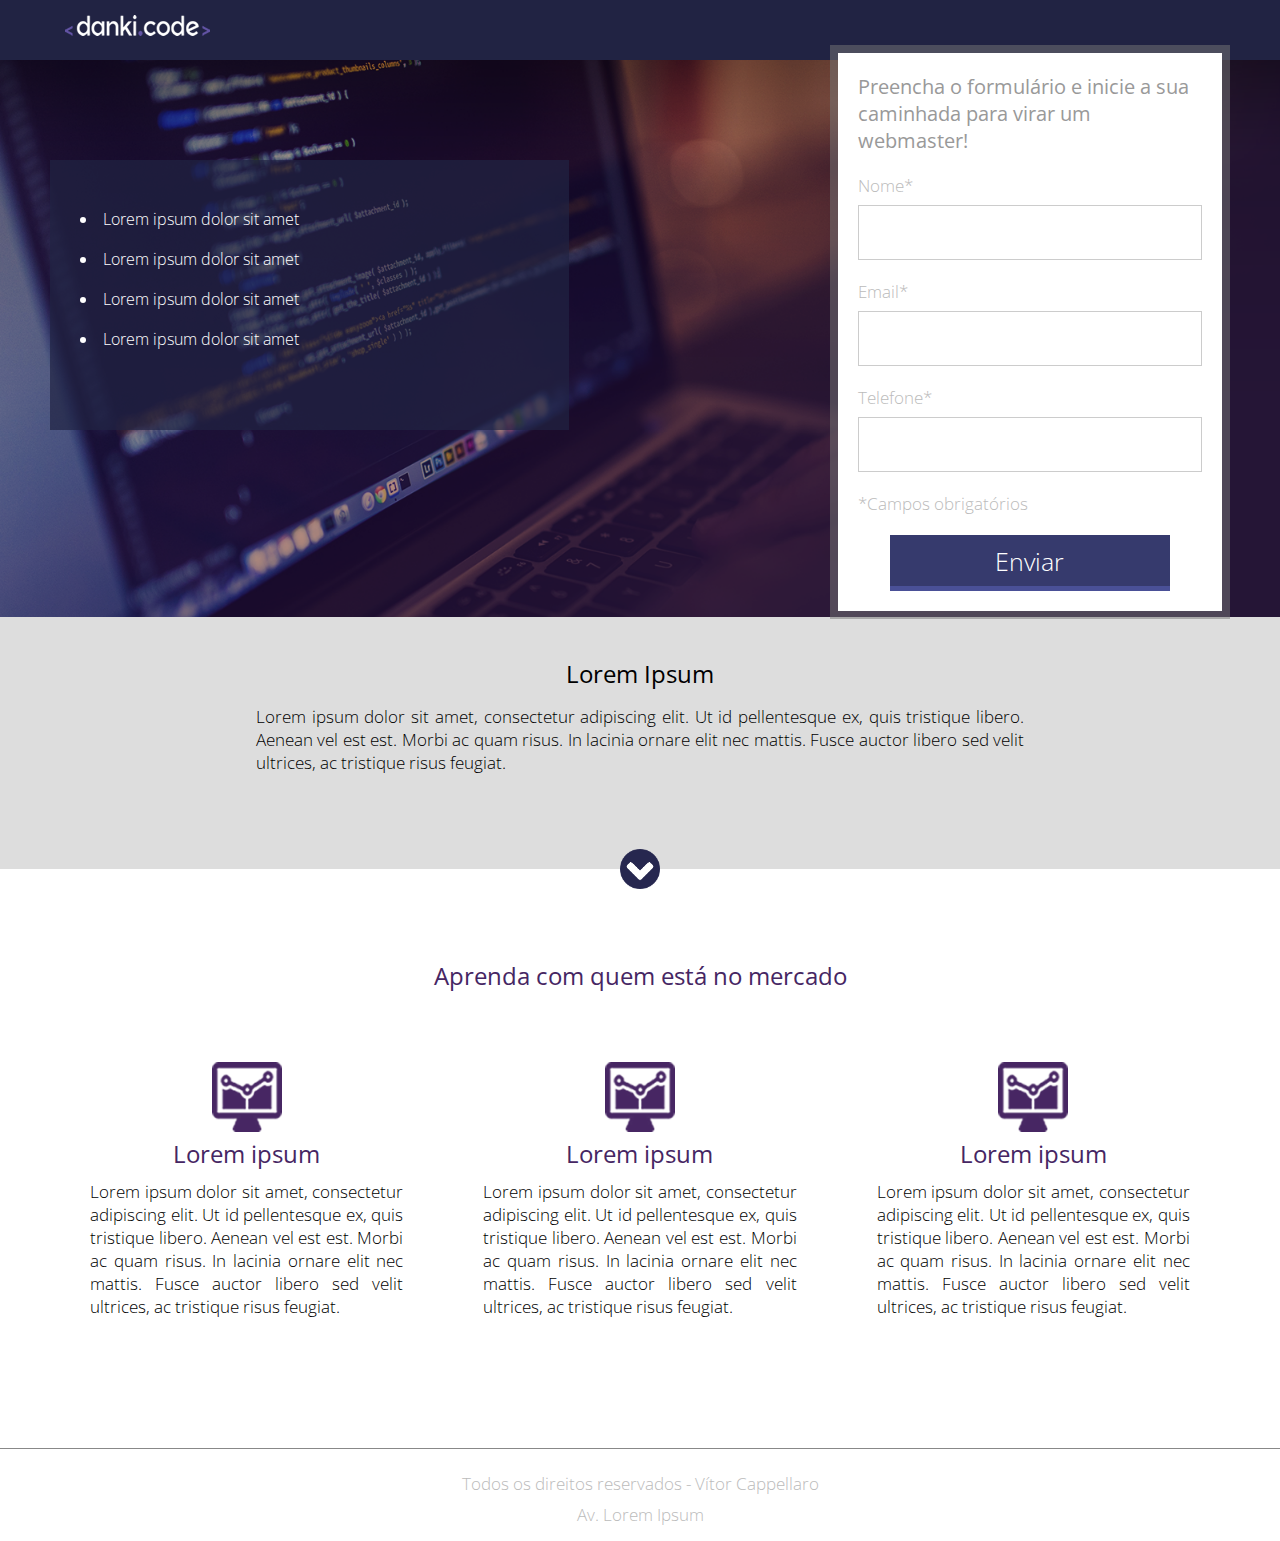
<file: Projeto_01/index.html>
<!DOCTYPE html>
<html>

<head>
    <title>Projeto 01</title>
    <link rel="stylesheet" type="text/css" href="css/style.css">
    <link href="https://fonts.googleapis.com/css2?family=Open+Sans:wght@300;400;700&display=swap" rel="stylesheet">
    <meta name="description" content="Landing Page 01">
    <meta name="keywords" content="palavras,chaves">
    <meta name="author" content="Vítor">
    <meta name="viewport" content="width=device-width, intial-scale=1.0, maximum-scale=1.0">
    <meta charset="UTF-8">
</head>

<body>
    <div class="header">
        <div class="center">
            <img src="img/logo.png" alt="">
        </div><!-- center -->
    </div><!--header-->

    <div class="container-banner">
        <div class="center">
            <div>
                <div class="container-list">
                    <ul>
                        <li>Lorem ipsum dolor sit amet</li>
                        <li>Lorem ipsum dolor sit amet</li>
                        <li>Lorem ipsum dolor sit amet</li>
                        <li>Lorem ipsum dolor sit amet</li>
                    </ul>
                </div><!--container-list-->
            </div>

            <div>
                <div class="form">
                    <h2>Preencha o formulário e inicie a sua
                        caminhada para virar um webmaster!</h2>

                    <form>
                        <div class="input-container">
                            <span>Nome*</span>
                            <input type="text" name="nome" required>
                        </div><!--input-container-->

                        <div class="input-container">
                            <span>Email*</span>
                            <input type="text" name="nome" required>
                        </div><!--input-container-->

                        <div class="input-container">
                            <span>Telefone*</span>
                            <input type="text" name="nome" required>
                        </div><!--input-container-->

                        <p class="warning">*Campos obrigatórios</p>
                        <div class="input-submit-container">
                            <input type="submit" name="acao" value="Enviar">
                        </div><!--input-submit-container-->
                    </form>
                </div><!--form-->
            </div>
            <div class="clear"></div>
        </div><!--center-->
    </div><!--container-banner-->

    <div class="container-2">
        <div class="center">
            <h2>Lorem Ipsum</h2>
            <p>Lorem ipsum dolor sit amet, consectetur adipiscing elit. Ut id pellentesque ex, quis tristique libero. Aenean vel est est. Morbi ac quam risus. In lacinia ornare elit nec mattis. Fusce auctor libero sed velit ultrices, ac tristique risus feugiat. </p>
        </div><!--center-->

        <div class="arrow">

        </div><!--arrow-->
    </div><!--container-2-->

    <div class="section1">
        <div class="center">
            <h2>Aprenda com quem está no mercado</h2>
            <div class="container-section">
                <div class="container-single">
                    <div><img src="../Projeto_01/img/icon.png"></div>
                    <div class="text-container-single">
                        <h2>Lorem ipsum</h2>
                        <p>Lorem ipsum dolor sit amet, consectetur adipiscing elit. Ut id pellentesque ex, quis tristique libero. Aenean vel est est. Morbi ac quam risus. In lacinia ornare elit nec mattis. Fusce auctor libero sed velit ultrices, ac tristique risus feugiat. </p>
                    </div><!--text-container-single-->
                </div><!--container-single-->

                <div class="container-single">
                    <div><img src="../Projeto_01/img/icon.png"></div>
                    <div class="text-container-single">
                        <h2>Lorem ipsum</h2>
                        <p>Lorem ipsum dolor sit amet, consectetur adipiscing elit. Ut id pellentesque ex, quis tristique libero. Aenean vel est est. Morbi ac quam risus. In lacinia ornare elit nec mattis. Fusce auctor libero sed velit ultrices, ac tristique risus feugiat. </p>
                    </div><!--text-container-single-->
                </div><!--container-single-->

                <div class="container-single">
                    <div><img src="../Projeto_01/img/icon.png"></div>
                    <div class="text-container-single">
                        <h2>Lorem ipsum</h2>
                        <p>Lorem ipsum dolor sit amet, consectetur adipiscing elit. Ut id pellentesque ex, quis tristique libero. Aenean vel est est. Morbi ac quam risus. In lacinia ornare elit nec mattis. Fusce auctor libero sed velit ultrices, ac tristique risus feugiat. </p>
                    </div><!--text-container-single-->
                </div><!--container-single-->
            </div><!--container-section-->
            <div class="clear"></div>
        </div><!--center-->
    </div><!--section1-->
    <div class="footer">
        <p>Todos os direitos reservados - Vítor Cappellaro</p>
        <p>Av. Lorem Ipsum</p>

    </div><!--footer-->
</body>
</html>
</file>
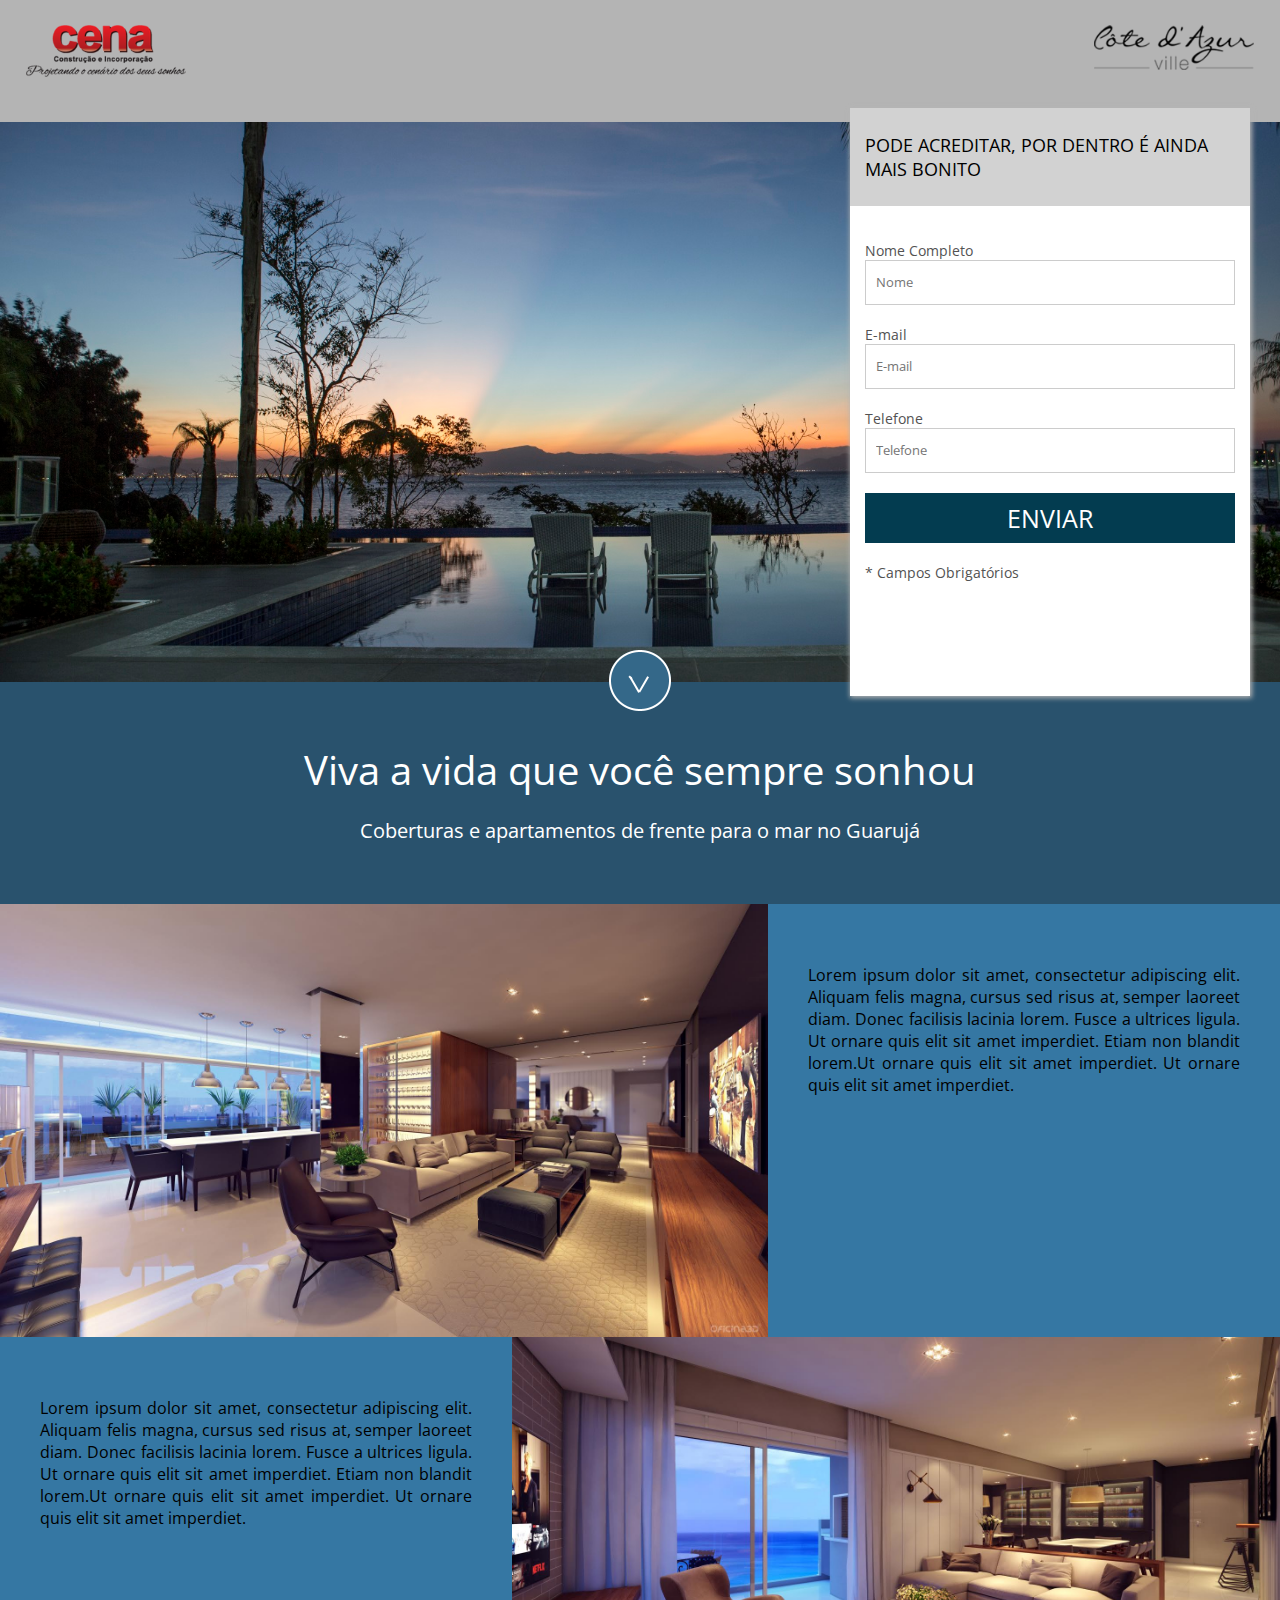
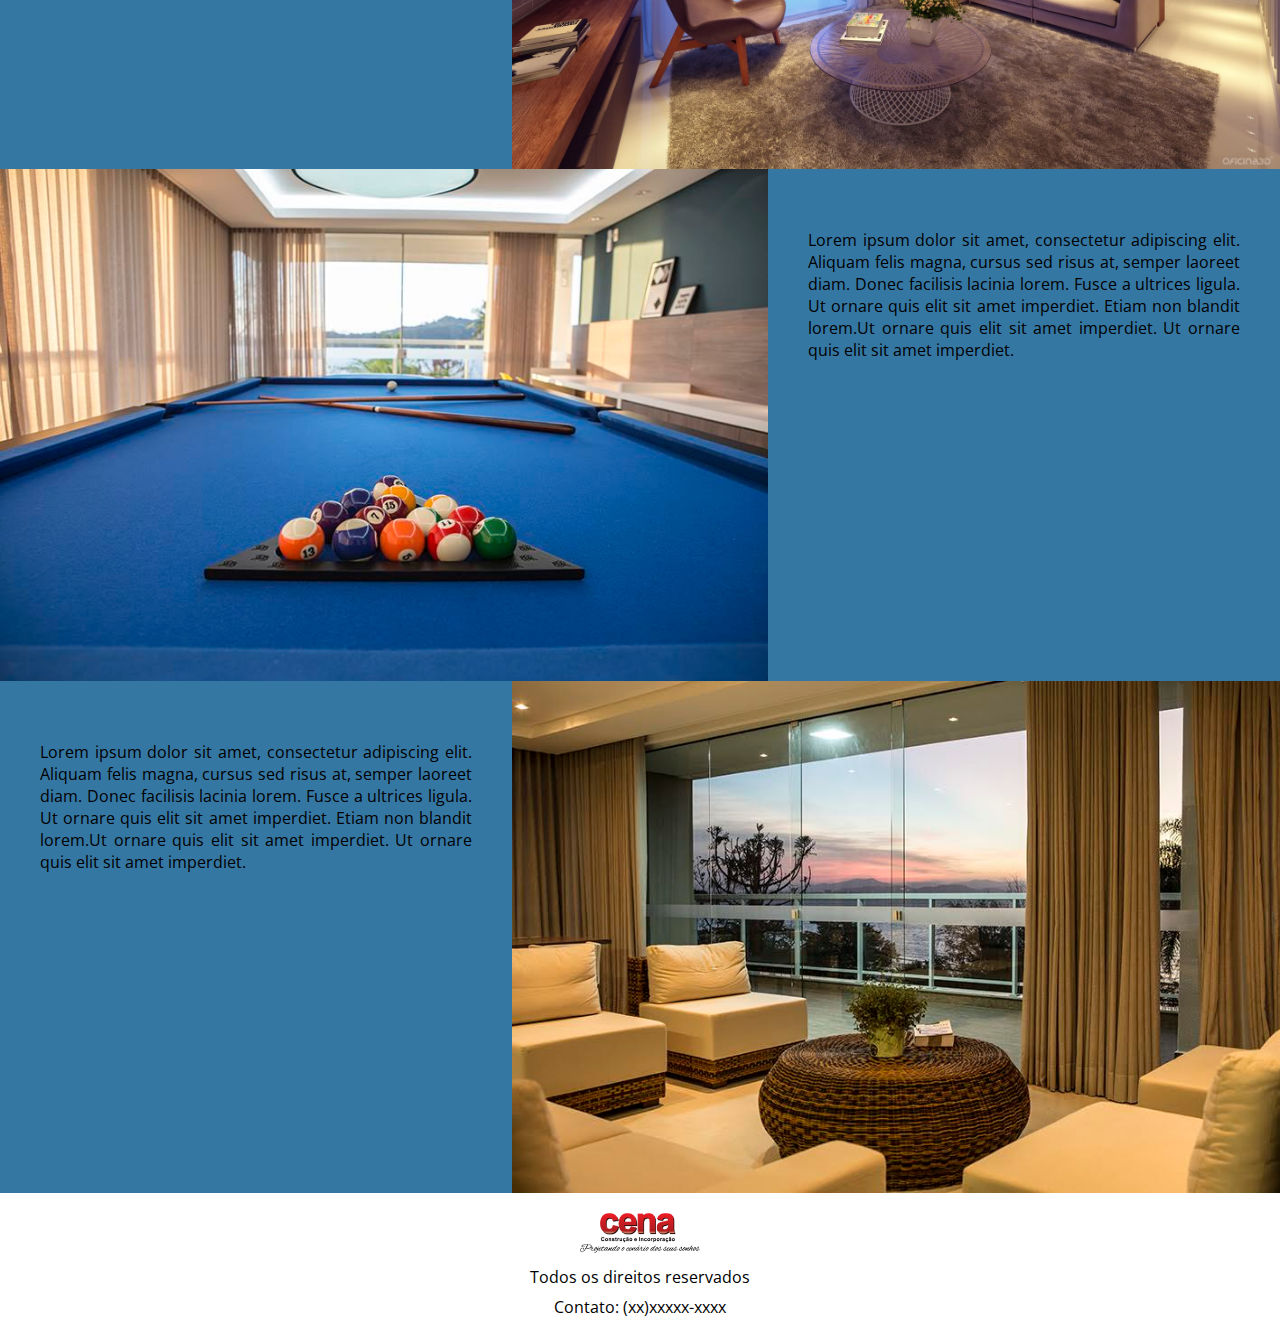
<file: Projeto_02/index.html>
<!DOCTYPE html>
<html>

<head>
    <title>Projeto 02</title>
    <link rel="preconnect" href="https://fonts.gstatic.com">
    <link href="https://fonts.googleapis.com/css2?family=Open+Sans:ital,wght@0,300;0,400;0,600;0,700;0,800;1,300;1,400;1,600;1,700;1,800&display=swap" rel="stylesheet">
    <link rel="stylesheet" href="css/style.css">
    <meta name="description" content="Landing Page 02">
    <meta name="keywords" content="palavras,chaves">
    <meta name="author" content="Vítor">
    <meta name="viewport" content="width=device-width, intial-scale=1.0, maximum-scale=1.0">
    <meta charset="UTF-8">
</head>

<body>
    <header>
        <div class="container">
            <div><div class="logo1"><img src="img/logo1.png"></div><!--logo1--></div>
            <div><div class="logo2"><img src="img/logo2.png" ></div><!--logo2--></div>
            <div class="clear"></div>
        </div><!--container-->
    </header>

    <section class="cover-form">
        <div class="container bg">
            <div class="form-container">
                <h2>PODE ACREDITAR, POR DENTRO É AINDA MAIS BONITO</h2>
                <form>
                    <div class="form-wrapper">
                        <p>Nome Completo</p>
                        <input type="text" name="nome" placeholder="Nome" required>
                    </div><!--form-wrapper-->

                    <div class="form-wrapper">
                        <p>E-mail</p>
                        <input type="text" name="email" placeholder="E-mail" required>
                    </div><!--form-wrapper-->

                    <div class="form-wrapper">
                        <p>Telefone</p>
                        <input type="text" name="telefone" placeholder="Telefone" required>
                    </div><!--form-wrapper-->

                    <div class="form-wrapper">
                        <input type="submit" name="acao" value="Enviar">
                    </div><!--form-wrapper-->

                    <div class="form-wrapper">
                        <p>* Campos Obrigatórios</p>
                    </div><!--form-wrapper-->
                </form>
            </div><!--form-container-->
            
        </div><!--container-->
    </section><!--cover-form-->

    <section class="chamada">
        <div class="arrow">
            <img src="img/arrow.png">
        </div><!--arrow-->
        
        <div class="container">
            <h2>Viva a vida que você sempre sonhou</h2>
            <p>Coberturas e apartamentos de frente para o mar no Guarujá</p>
        </div><!--container-->
    </section><!--chamada-->

    <section class="mosaico">
        <div class="container">
            <div class="flex-mosaico">
                <img src="img/mosaico1.jpg" class="item1-mosaico">
                </img><!--item1-mosaico-->

                <div class="item2-mosaico">
                    <p>Lorem ipsum dolor sit amet, consectetur adipiscing elit. 
                        Aliquam felis magna, cursus sed risus at, semper laoreet diam. 
                        Donec facilisis lacinia lorem. Fusce a ultrices ligula. 
                        Ut ornare quis elit sit amet imperdiet. Etiam non blandit lorem.Ut ornare quis elit sit amet imperdiet.
                        Ut ornare quis elit sit amet imperdiet.</p>
                </div><!--item2-mosaico-->
            </div><!--flex-mosaico-->

            <div class="flex-mosaico" style="flex-direction: row-reverse;">
                <img src="img/mosaico2.jpg" class="item1-mosaico">
                </img><!--item1-mosaico-->

                <div class="item2-mosaico">
                    <p>Lorem ipsum dolor sit amet, consectetur adipiscing elit. 
                        Aliquam felis magna, cursus sed risus at, semper laoreet diam. 
                        Donec facilisis lacinia lorem. Fusce a ultrices ligula. 
                        Ut ornare quis elit sit amet imperdiet. Etiam non blandit lorem.Ut ornare quis elit sit amet imperdiet.
                        Ut ornare quis elit sit amet imperdiet.</p>
                </div><!--item2-mosaico-->
            </div><!--flex-mosaico-->
            
            <div class="flex-mosaico">
                <img src="img/mosaico3.jpg" class="item1-mosaico">
                </img><!--item1-mosaico-->

                <div class="item2-mosaico">
                    <p>Lorem ipsum dolor sit amet, consectetur adipiscing elit. 
                        Aliquam felis magna, cursus sed risus at, semper laoreet diam. 
                        Donec facilisis lacinia lorem. Fusce a ultrices ligula. 
                        Ut ornare quis elit sit amet imperdiet. Etiam non blandit lorem.Ut ornare quis elit sit amet imperdiet.
                        Ut ornare quis elit sit amet imperdiet.</p>
                </div><!--item2-mosaico-->
            </div><!--flex-mosaico-->

            <div class="flex-mosaico" style="flex-direction: row-reverse;">
                <img src="img/mosaico4.jpg" class="item1-mosaico">
                </img><!--item1-mosaico-->

                <div class="item2-mosaico">
                    <p>Lorem ipsum dolor sit amet, consectetur adipiscing elit. 
                        Aliquam felis magna, cursus sed risus at, semper laoreet diam. 
                        Donec facilisis lacinia lorem. Fusce a ultrices ligula. 
                        Ut ornare quis elit sit amet imperdiet. Etiam non blandit lorem.Ut ornare quis elit sit amet imperdiet.
                        Ut ornare quis elit sit amet imperdiet.</p>
                </div><!--item2-mosaico-->
            </div><!--flex-mosaico-->
        </div><!--container-->
    </section><!--mosaico-->

    <footer>
        <img src="img/logo1.png" >
        <p>Todos os direitos reservados</p>
        <p>Contato: (xx)xxxxx-xxxx</p>
    </footer>
</body>
</html>
</file>
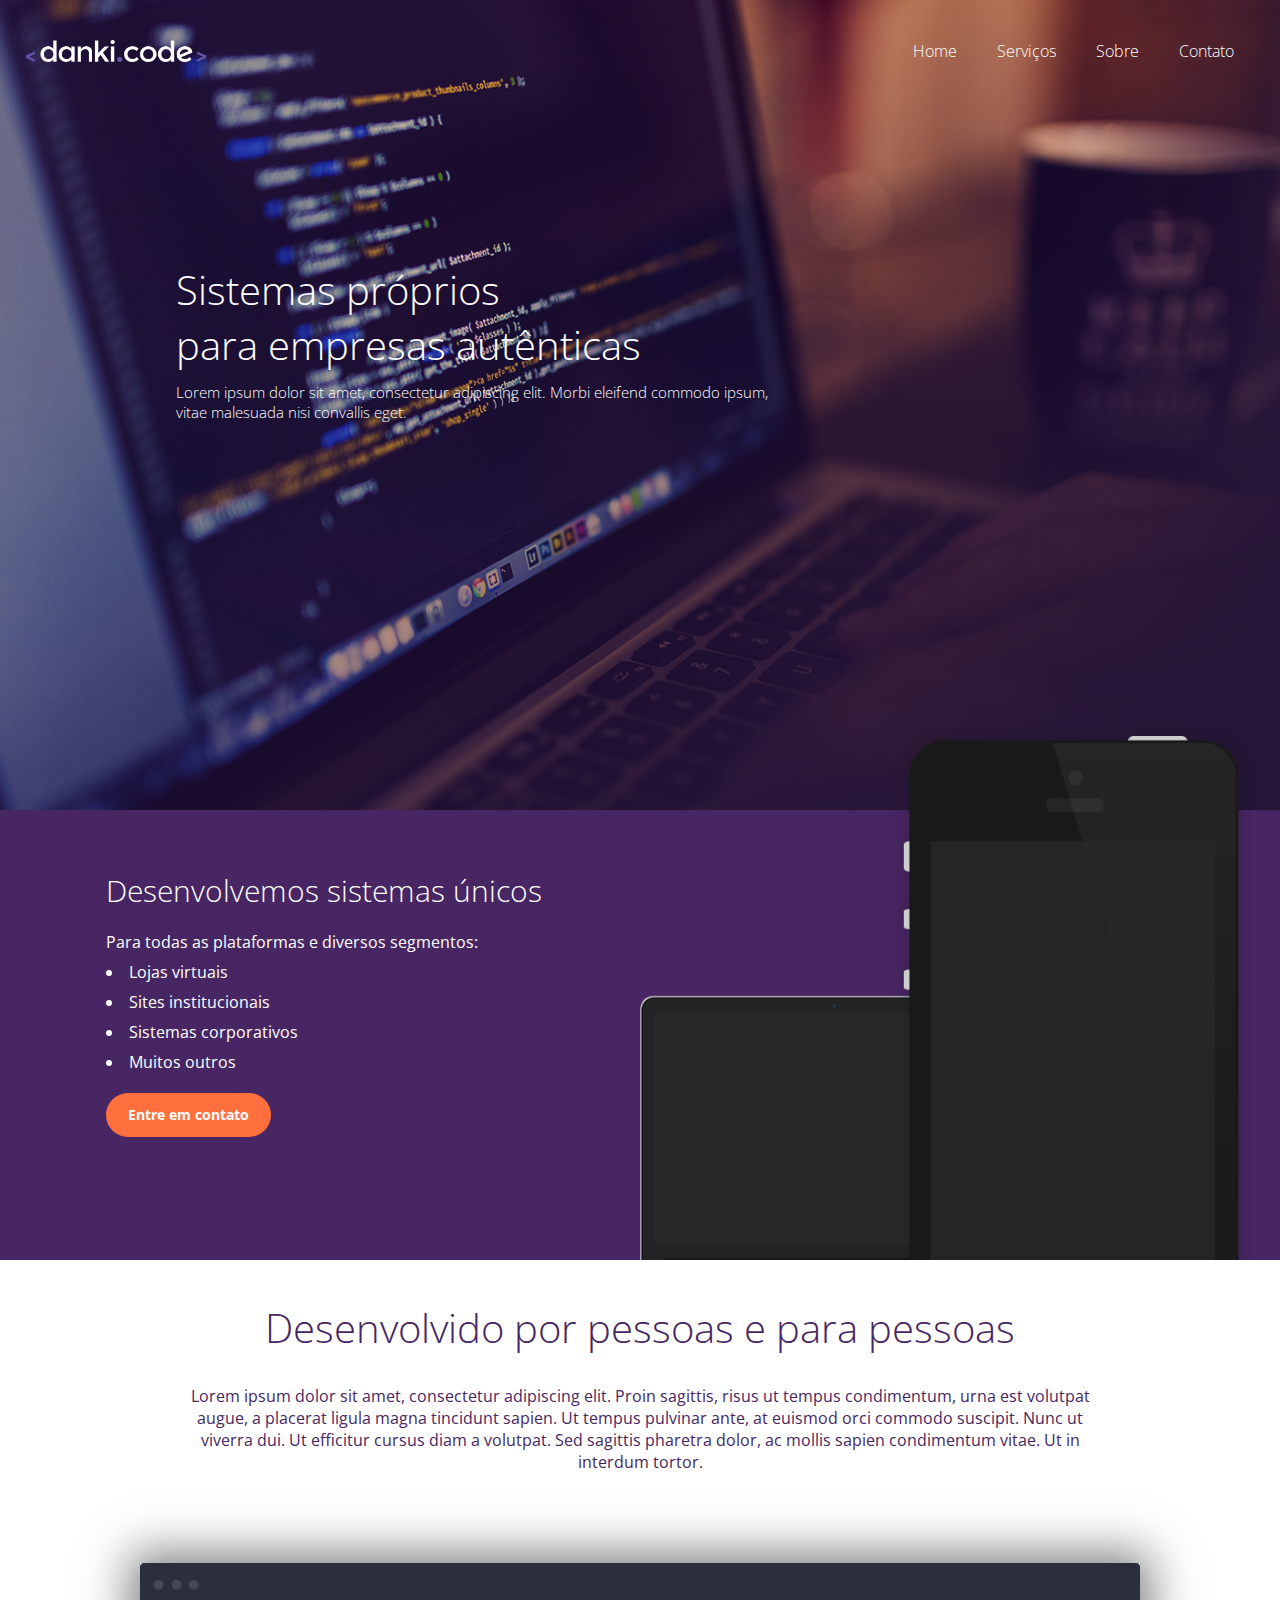
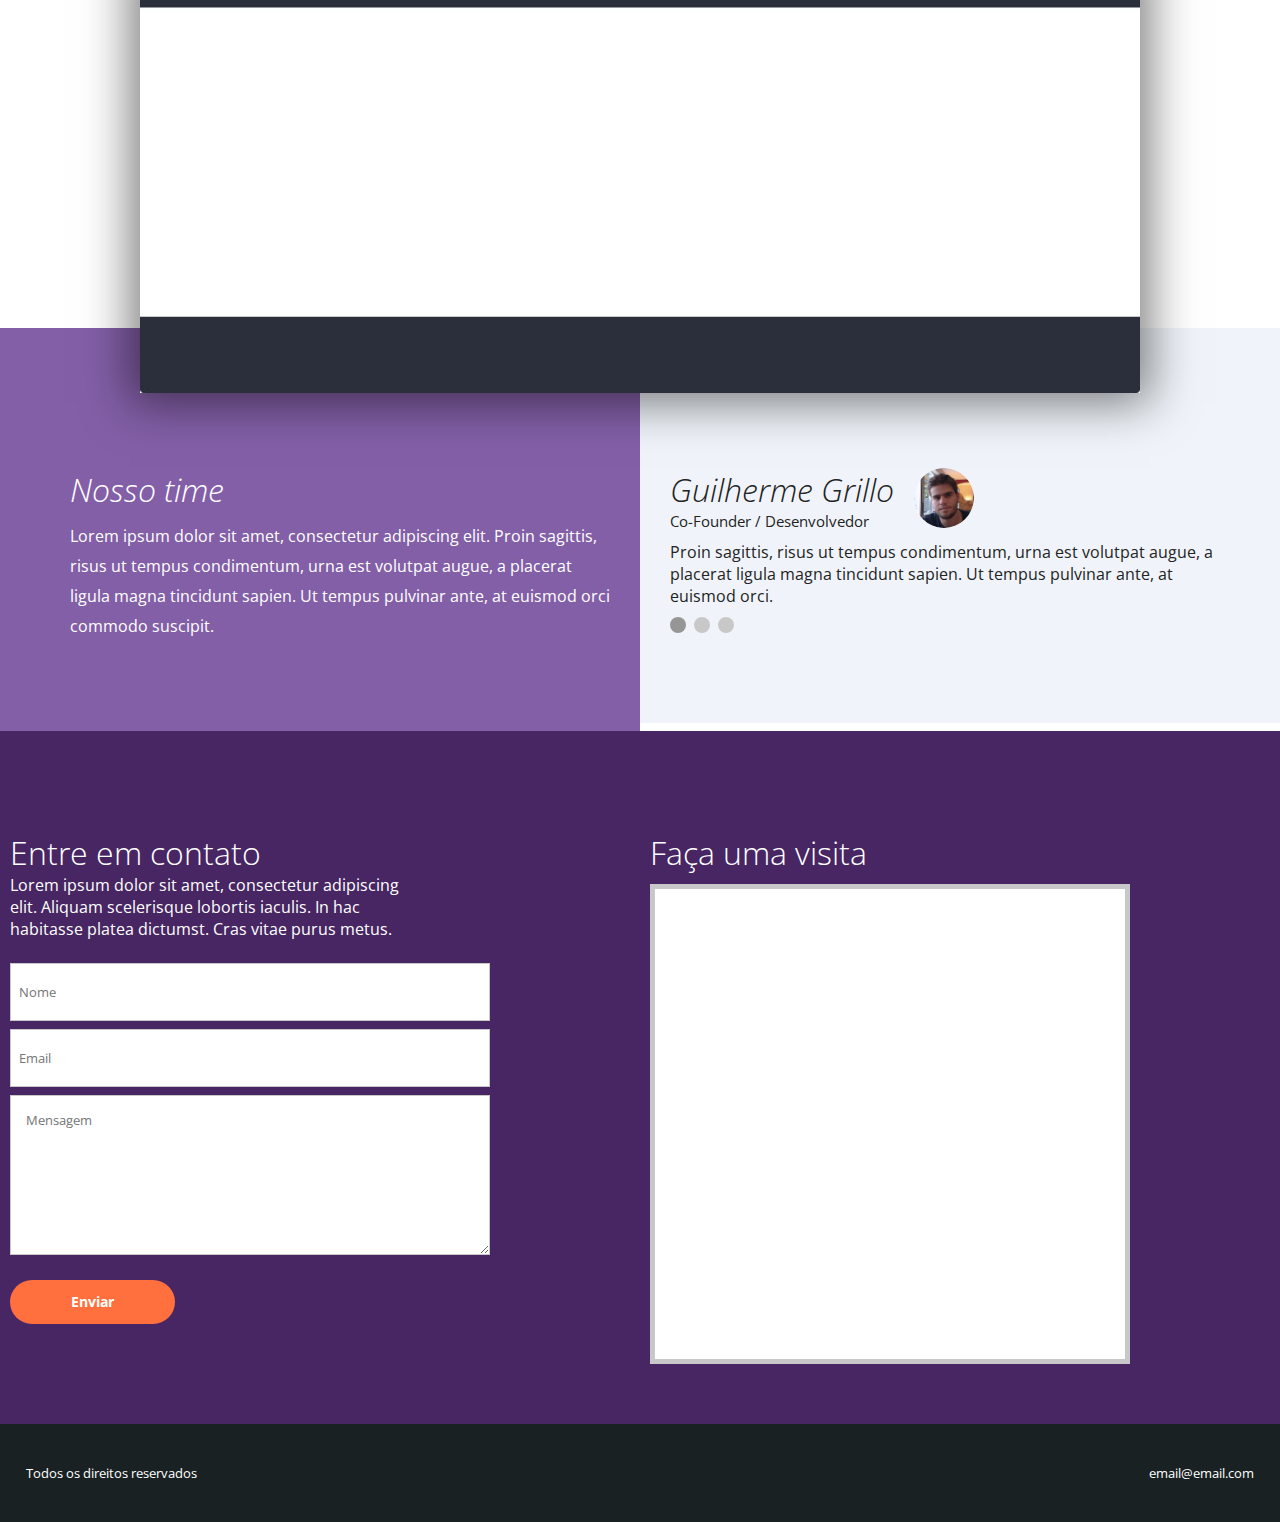
<file: Projeto_03/index.html>
<!DOCTYPE html>
<html>
    <head>
        <title>Projeto 03</title>
        <link rel="preconnect" href="https://fonts.gstatic.com">
        <link href="https://fonts.googleapis.com/css2?family=Open+Sans:ital,wght@0,300;0,400;0,600;0,700;0,800;1,300;1,400;1,600;1,700;1,800&display=swap"rel="stylesheet">
        <link rel="stylesheet" href="css/style.css">
        <meta name="description" content="Landing Page 03">
        <meta name="keywords" content="palavras,chaves">
        <meta name="author" content="Vítor">
        <meta name="viewport" content="width=device-width, intial-scale=1.0, maximum-scale=1.0">
        <meta charset="UTF-8">
    </head>

    <body>
        <header>
            <div class="container">
            <div class="logo">
                <img src="img/logo-danki.png" alt="">
            </div><!--logo-->
            <nav class="desktop-menu">
                <ul>
                    <li><a href="">Home</a></li>
                    <li><a href="">Serviços</a></li>
                    <li><a href="">Sobre</a></li>
                    <li><a href="">Contato</a></li>
                </ul>
            </nav>

            <nav class="mobile-menu">
                <ul>
                    <li><a href="">Home</a></li>
                    <li><a href="">Serviços</a></li>
                    <li><a href="">Sobre</a></li>
                    <li><a href="">Contato</a></li>
                </ul>
            </nav>
            <div class="clear"></div>
            
            <div class="chamada1">
                <h2>Sistemas próprios <br>
                para empresas autênticas</h2>
                <p>Lorem ipsum dolor sit amet, consectetur adipiscing elit. Morbi eleifend commodo ipsum, vitae malesuada nisi convallis
                eget.</p>
            </div><!--chamda1-->
            
            </div><!--container-->
        </header>

        <section class="sessao1">
            <div class="container">
                <div class="texto-sessao1">
                    <h2>Desenvolvemos sistemas únicos</h2>
                    <p>Para todas as plataformas e diversos segmentos:</p>
                    <ul>
                        <li>Lojas virtuais</li>
                        <li>Sites institucionais</li>
                        <li>Sistemas corporativos</li>
                        <li>Muitos outros</li>
                    </ul>
                    <div class="clear"></div>
                    <div class="btn1-texto">Entre em contato</div>
                </div><!--texto-sessao1-->
                <div class="device">
                    <img src="img/device.png">
                </div><!--device-->
                <div class="clear"></div>
            </div>
        </section><!--sessao1-->

        <section class="sessao2">
            <div class="container">
                <h2>Desenvolvido por pessoas e para pessoas</h2>
                <p>Lorem ipsum dolor sit amet, consectetur adipiscing elit. Proin sagittis, risus ut tempus condimentum, urna est volutpat
                augue, a placerat ligula magna tincidunt sapien. Ut tempus pulvinar ante, at euismod orci commodo suscipit. Nunc ut
                viverra dui. Ut efficitur cursus diam a volutpat. Sed sagittis pharetra dolor, ac mollis sapien condimentum vitae. Ut in
                interdum tortor.</p>

                <img src="img/mockup.jpg">
            </div><!--container-->
        </section><!--sessao2-->

        <section class="sessao3">
            <div class="part1">
                <div class="wrapper1">
                    <h2>Nosso time</h2>
                    <p>Lorem ipsum dolor sit amet, consectetur adipiscing elit. Proin sagittis, risus ut tempus condimentum, urna est volutpat
                    augue, a placerat ligula magna tincidunt sapien. Ut tempus pulvinar ante, at euismod orci commodo suscipit.</p>
                </div><!--wrapper1-->
            </div><!--part1-->

            <div class="part2">
                <div class="autor">
                    <div class="titulo-autor">
                        <div class="wrapper-titulo-autor">
                            <h2>Guilherme Grillo</h2>
                            <p>Co-Founder / Desenvolvedor</p>
                        </div><!--wrapper-titulo-autor-->
                        <div class="img-autor">
                            <img src="img/actor1.png">
                        </div>
                    </div><!--titulo-autor-->

                    <div class="texto-autor">
                        <p>Proin sagittis, risus ut tempus condimentum, urna est volutpat augue, a placerat ligula magna tincidunt sapien.
                        Ut tempus pulvinar ante, at euismod orci.</p>
                    </div>
                </div><!--autor-->

                <div class="slider-bullets">
                    <span style="background-color:rgb(150, 150, 150);"></span>
                    <span></span>
                    <span></span>
                </div><!--slider-bullets-->
            </div><!--part2-->
            <div class="clear"></div>
        </section><!--sessao3-->

        <section class="sessao4">
            <div class="container">
                <div class="form">
                    <h2>Entre em contato</h2>
                    <p>Lorem ipsum dolor sit amet, consectetur adipiscing elit. Aliquam scelerisque lobortis iaculis. In hac habitasse platea
                    dictumst. Cras vitae purus metus.</p>

                    <form action="">
                        <input type="text" name="nome" placeholder="Nome">
                        <input type="text" name="email" placeholder="Email">
                        <textarea name="mensagem" placeholder="Mensagem"></textarea>
                        <div class="clear"></div>
                        <div><input type="submit" value="Enviar"></div>
                    </form>
                </div><!--form-->

                <div class="map-wrapper">
                    <h2>Faça uma visita</h2>
                    <div class="map-wrapper3">
                        <div class="map-wrapper2">
                            <div class="map" id="map">
                                <div class="mapouter">
                                    <div class="gmap_canvas"><iframe width="100%" height="100%" id="gmap_canvas"
                                            src="https://maps.google.com/maps?q=Bras%C3%ADlia&t=&z=13&ie=UTF8&iwloc=&output=embed" frameborder="0"
                                            scrolling="no" marginheight="0" marginwidth="0"></iframe><a href="https://embedgooglemap.net/139/"></a>
                                    </div>
                                    <style>
                                        .mapouter {
                                            position: relative;
                                            text-align: right;
                                            height: 100%;
                                            width: 100%;
                                        }
                                
                                        .gmap_canvas {
                                            overflow: hidden;
                                            background: none !important;
                                            height: 100%;
                                            width: 100%;
                                        }
                                    </style>
                                </div>
                            </div><!--map-->
                        </div><!--map-wrapper2-->
                    </div><!--map-wrapper3-->
                </div><!--map-wrapper-->
                <div class="clear"></div>
            </div><!--container-->
        </section><!--sessao4-->

        <footer>
            <div class="container">
                <p>Todos os direitos reservados</p>
                <p>email@email.com</p>
                <div class="clear"></div>
            </div><!--container-->
        </footer>
    </body>
</html>
</file>
<file: Projeto_01/css/style.css>
*{
    margin: 0;
    padding: 0;
    box-sizing: border-box;
    font-family: 'Open Sans', sans-serif;
    font-weight: 300;
}

html,body{
    height: 100%;
}

.clear{
    clear: both;
}

.center{
    max-width: 1280px;
    padding: 0 2%;
    width: 100%;
    margin: 0 auto;
}

.header{
    padding: 0 2%;
    width: 100%;
    height: 60px;
    background-color: #212343;
}

.header img{
    margin: 15px;
}

.container-banner{
    width: 100%;
    height: 557px;
    padding: 0 2%;
    background-image: url('../img/header_bg.png');
    background-size: cover;
    background-position: center;
}

.container-banner > .center{
    height: 100%;
}

.form{
    padding: 20px;
    width: 400px;
    height: calc(100% + 30px);
    float: right;
    position: relative;
    top: -15px;
    border: 8px solid rgba(120,120,120, 0.5);
    background-color: white;
    background-clip: padding-box;
}

.form h2{
    font-weight: normal;
    color: #999999;
    font-size: 20px;
}

.input-container{
    margin-top: 20px;
}

.input-container span, p{
    display: inline-block;
    width: 100%;
    color: #bbbbbb;
    font-size: 17px;
}

.form p{
    margin: 20px 0;
}

.input-container input[type="text"]{
    margin-top: 8px;
    padding: 10px 8px;
    width: 344px;
    height: 55px;
    border: 1px solid #cccccc;
}

.input-container input[type="text"]:focus{
    outline: 0;
}

form .input-submit-container{
    text-align: center;
}

form input[type="submit"]{
    width: 280px;
    height: 56px;
    background-color: #363A6D;
    color: white;
    font-size: 25px;
    display: inline-block;
    border: 0;
    cursor: pointer;
    border-bottom: 5px solid #4A5097;
}

form input[type="submit"]:hover{
    background-color: #323665;
}

.container-list{
    padding: 30px;
    margin-top: 100px;
    float: left;
    width: 519px;
    height: 270px;
    background-color: rgba(33, 35, 67, 0.7);
}

.container-list ul{
    list-style-position: inside;
}

.container-list ul li{
    margin-top: 18px;
    color: white;
}

.container-2{
    padding: 40px 2%;
    background-color: #DDDDDD;
    text-align: center;
}

.container-2 h2{
    font-weight: normal;
}

.container-2 p{
    width: 100%;
    max-width: 768px;
    display: inline-block;
    text-align: justify;
    margin: 15px 0;
    color: black;
}

.arrow{
    width: 40px;
    height: 40px;
    background-image: url('../img/arrow.png');
    background-size: 100%;
    position: relative;
    top: 60px;
    left: 50%;
    margin-left: -20px;
}

.section1{
    padding: 90px 2%;
}

.section1 h2{
    text-align: center;
    color: #462663;
    font-weight: normal;
}

.container-section{
    margin-top: 40px;
    text-align: center;
}

.container-single{
    float: left;
    width: 33.33%;
    padding: 30px;
}

.container-single p{
    padding: 10px;
    text-align: justify;
    color: black;
    display: inline-block;
}

.container-single img{
    width: 70px;
}

.footer{
    border-top: 1px solid #888888;
    padding: 15px 0;
    text-align: center;
    color: #888;
}

.footer p{
    margin-top: 8px;
}

@media screen and (max-width: 1024px){
    .header{
        height: auto;
        padding: 20px 0;
        width: 100%;
        text-align: center;
    }

    .header img{
        margin: 0;
    }


    .container-banner{
        width: 100%;
        height: auto;
        padding: 40px 2%;
        text-align: center;
    }

    .form{
        margin-top: 30px;
        max-width: 400px;
        padding: 10px;
        width: 60%;
        height: 100%;
        float: right;
        position: relative;
        top: 0;
    }

    .container-list{
        margin-top: 30px;
        float: left;
        width: 40%;
        max-width: 500px;
        height: auto;
    }

    .input-container input[type="text"]{
        width: 100%;
        height: 55px;
    }
    
    form input[type="submit"]{
        max-width: 280px;
        width: 100%;
        height: 56px;
    }
}

@media screen and (max-width: 768px){
    .container-list{
        float: none;
        margin-top: 0;
        display: inline-block;
        width: 100%;
    }

    .form{
        float: none;
        display: inline-block;
        width: 90%;
    }

    .container-single{
        float: none;
        display: inline-block;
        width: 100%;
        max-width: 600px;
        padding: 30px 0;
    }

    .container-2{
        padding-left: 4%;
        padding-right: 4%;
    }
}
</file>
<file: Projeto_02/css/style.css>
*{
    margin: 0;
    padding: 0;
    box-sizing: border-box;
    font-family: 'Open Sans', sans-serif;
}

html, body{
    height: 100%;
}

.clear{
    clear: both;
}

.container{
    width: 100%;
    max-width: 1280px;
    margin: 0 auto;
}

header{
    background-color: rgb(180, 180, 180);
    padding: 10px 2% 40px 2%;
}

.logo1{
    margin-top:15px;
    float: left;
}
.logo1 img{
    width: 160px;
}

.logo2{
    margin-top: 15px;
    float: right;
}
.logo2 img{
    width: 160px;

}

section.cover-form{
    width: 100%;
}

.bg{
    position: relative;
    height: 560px;
    background-position: center;
    background-size: cover;
    background-image: url('../img/bg-form.jpg');
}

.form-container{
    position: absolute;
    right: 30px;
    top: -2.5%;
    width: 400px;
    height: 105%;
    background-color: white;
    box-shadow: 1px 1px 5px 1px rgb(180, 180, 180);
}

.form-container h2{
    font-weight: normal;
    font-size: 18px;
    color: black;
    padding: 25px 15px;
    background-color: rgb(210, 210, 210);
}

.form-container form{
    margin-top: 20px;
    padding: 15px;
}

.form-wrapper:not(:first-child){
    margin-top: 20px;
}

.form-container form p{
    font-size: 14px;
    color: #525252;
}

.form-container form input[type=text]{
    width: 100%;
    border: 1px solid #ccc;
    height: 45px;
    line-height: 45px;
    padding-left: 10px;
}

.form-container form input[type=submit]{
    background-color: #033C50;
    text-transform: uppercase;
    color: white;
    width: 100%;
    height: 50px;
    font-size: 25px;
    cursor: pointer;
    border: 0;
}

.arrow{
    width: 64px;
    height: 64px;
    margin-top: -32px;
    position: absolute;
    left: 50%;
	transform:translateX(-50%);
	-ms-transform:translateX(-50%);
}

section.chamada{
    width: 100%;
    text-align: center;
    z-index: 1;
}

section.chamada .container{
    background-color: #29526d;
    padding: 60px 0 60px 0;
}

section.chamada h2{
    width: 98%;
    max-width: 700px;
    display: inline-block;
    color: white;
    font-size: 40px;
    font-weight: normal;
}

section.chamada p{
    color: white;
    margin-top: 20px;
    font-size: 20px;
}

.flex-mosaico{
    display: flex;
}

.item1-mosaico{
    width: 60%;
}

.item2-mosaico{
    width: 40%;
    padding: 60px 40px;
    text-align: justify;
    background-color: #3577a3;
}

footer{
    text-align: center;
    padding: 20px 0;
}

footer img{
    width: 120px;
}

footer p{
    margin-top: 8px;
}

@media screen and (max-width: 960px){
    .bg{
        height: auto;
        padding: 100px 0;
        text-align: center;
    }

    .form-container{
        width: 96%;
        height: auto;
        max-width: 400px;
        position: static;
        display: inline-block;
    }
}

@media screen and (max-width: 768px){
    .flex-mosaico{
        flex-direction: column;
        flex-wrap: wrap;
    }
    .item1-mosaico{
        width: 100%;
    }
    .item2-mosaico{
        width: 100%;
        text-align: justify;
    }
}

@media screen and (max-width: 510px){
    header{
        text-align: center;
    }

    .logo1, .logo2{
        float: none;
        margin-top: 15px;
    }
    
}
</file>
<file: Projeto_03/css/style.css>
*{
    margin: 0;
    padding: 0;
    box-sizing: border-box;
    font-family: 'Open Sans', sans-serif;
}

html,body{
    height: 100%;
}

.clear{
    clear: both;
}

.container{
    max-width: 1280px;
    margin: 0 auto;
}

header{
    width: 100%;
    height: auto;
    min-height: 90vh;
    padding: 40px 2%;
    font-weight: 300;
    background-size: cover;
    background-position: center;
    background-image: url('../img/capa.png');
}

header .logo img{
    width: 180px;
    float: left;
}

header nav{
    float: right;

}

nav.mobile-menu{
    display: none;
    width: 32px;
    height: 32px; 
    cursor: pointer;
    background-image: url('../img/menu.png');
    background-size: 100% 100%;
}

nav.mobile-menu ul{
    opacity: 0;
    width: 100%;
    position: absolute;
    left: 0;
    top: 80px;
    color: white;
    text-align: center;
    list-style-type: none;
    transition: 1s;
    background-color: white;
}

nav.mobile-menu:hover ul{
    opacity: 1;    
}

nav.mobile-menu ul li{
    padding: 8px 0;
    border-bottom: 1px solid black;
    transition: 0.7s;
}

nav.mobile-menu ul li:hover{
    background-color: rgb(230, 230, 230);
}

nav.mobile-menu ul li a{
    color: black;
    text-decoration: none;
}

header nav.desktop-menu ul{
    list-style-type: none;
}

header nav.desktop-menu li{
    float: left;
    padding: 0 20px;
}

header nav.desktop-menu li a{
    text-decoration: none;
    color: white;
}

.chamada1{
    max-width: 600px;
    margin: 200px 150px;
}

.chamada1 h2{
    font-size: 40px;
    color: white;
    font-weight: 300;
}

.chamada1 p{
    font-size: 15px;
    color: white;
    margin-top: 10px;
}

.sessao1{
    width: 100%; 
    height: auto;
    padding: 0 2%;
    background-color: #472663;
}

.texto-sessao1{
    float: left;
    width: 50%;
    margin-top: 60px;
    padding-left: 80px;
    color: white;
}

.texto-sessao1 h2{
    font-size: 30px;
    font-weight: 300;
}

.texto-sessao1 p{
    margin-top: 20px;
    font-size: 16px;
}

.texto-sessao1 ul{
    font-size: 16px;
    list-style-position: inside;
}

.texto-sessao1 ul li{
    float: left;
    width: 100%;
    margin-top: 8px;
}

.btn1-texto{
    background-color: #ff703e;
    width: 165px;
    height: 44px;
    color: white;
    cursor: pointer;
    margin-top: 20px;
    text-align: center;
    line-height: 44px;
    border-radius: 33px;
    font-weight: bold;
    font-size: 14px;
}

.device{
    float: left;
    width: 50%;
    height: 450px;
    position: relative;
    top: -90px;
}

.device img{
    width: 100%;
    height: 540px;
}

.sessao2{
    padding: 40px 2% 0px 2%;
    text-align: center;
    background-color: white;
}

.sessao2 .container{
    max-width: 1000px;
}

.sessao2 h2{
    color: #472663;
    font-size: 40px;
    font-weight: 300;
}

.sessao2 p {
    margin-top: 30px;
    max-width: 900px;
    font-size: 16px;
    color: #472663;
    display: inline-block;
}

.sessao2 img{
    width: 100%;
    position: relative;
    top: 70px;
    margin-top: 20px;
    box-shadow: 0px 0px 44px 10px rgba(0,0,0,0.5)
}

.sessao3{
    width: 100%;
}

.part1{
    width: 50%;
    padding: 140px 0 90px 0;
    float: left;
    color: white;
    background-color: #835FA7;
}

.wrapper1{
    max-width: 600px;
    float: right;
    padding:0 30px;
}

.part1 h2{
    font-weight: 300;
    font-style: italic;
    font-size: 32px;
}

.part1 p{
    font-size: 16px;
    line-height: 30px;
    margin-top: 10px;
}

.part2{
    float: right;
    width: 50%;
    padding: 140px 0 90px 0;
    background-color: #f0f4fa;
}

.autor{
    float: left;
    max-width: 600px;
    padding-left: 30px;
}

.titulo-autor{
    float: left;
    width: 100%;
}

.wrapper-titulo-autor{
    float: left;
}

.titulo-autor h2{
    color: #232323;
    font-size: 32px;
    font-weight: 300;
    font-style: italic;
    padding-right: 20px;
}

.titulo-autor p{
    font-size: 15px;
    color: #232323;
}

.titulo-autor .img-autor img{
    float: left;
    border-radius: 50%;
    width: 60px;
    height: 60px;
}

.texto-autor{
    float: left;
    width: 100%;
    margin-top: 10px;
}

.texto-autor p{
    color: #232323;
    font-size: 16px;
}

.slider-bullets{
    width: 100%;
    float: left;
    padding-left: 30px;
    margin-top: 10px;
}

.slider-bullets span{
    width: 16px;
    height: 16px;
    float: left;
    margin-right: 8px;
    background-color: rgb(200, 200, 200);
    border-radius: 8px;
    cursor: pointer;
}

.sessao4{
    padding: 100px 0;
    background-color: #472663;
}

.form{
    float: left;
    width: 50%;
    padding-left: 10px;
}

.form h2{
    color: white;
    font-size: 32px;
    font-weight: 300;
}

.form p{
    color: white;
    font-size: 16px;
    max-width: 400px;
    padding-right: 10px;
}

.form form{
    margin-top: 15px;
}

.form form input[type=text]{
    width: 90%;
    max-width: 480px;
    height: 58px;
    margin-top: 8px;
    padding-left: 8px;
    line-height: 58px;
    border: 1px solid rgb(200, 200, 200);
}

.form form textarea{
    width: 90%;
    height: 160px;
    max-width: 480px;
    margin-top: 8px;
    padding: 15px;
    border: 1px solid rgb(200, 200, 200);

}

.form form input[type=submit]{
    background-color: #ff703e;
    width: 165px;
    height: 44px;
    color: white;
    cursor: pointer;
    margin-top: 20px;
    border-radius: 30px;
    font-weight: bold;
    font-size: 14px;
    border: none;
}

.map-wrapper{
    float: left;
    padding: 0 10px;
    width: 50%;
}

.map-wrapper h2{
    color: white;
    font-size: 32px;
    font-weight: 300;
}

.map-wrapper3{
    width: 100%;
    max-width: 480px;
    margin-top: 10px;
    position: relative;
}

.map-wrapper2{
    position: absolute;
    left: 0;
    top: 0;
    width: 100%;
    padding-top: 100%;
}

.map{
    position: absolute;
    left: 0;
    top: 0;
    width: 100%;
    height: 100%;
    border: 5px solid rgb(200, 200, 200);
    background: white;
}

footer{
    padding: 40px 2%;
    background: #192123;
    color: white;
    font-size: 13px;
}

footer p:nth-of-type(1){
    float: left;
}

footer p:nth-of-type(2){
    float: right;
}

@media screen and (max-width: 768px){

    header{
        width: 100%;
        height: auto;
        min-height: 90vh;
        padding: 40px 2%;
    }

    nav.desktop-menu{
        display: none;
    }

    nav.mobile-menu{
        display: block;
    }

    .chamada1{
        width: 100%;
        float: none;
        margin: 150px 0;
        text-align: center;
    }
    
    .chamada1 h2{
        padding: 0 10px;
        font-size: 30px;
        color: white;
        font-weight: 300;
    }

    .chamada1 p{
        font-size: 15px;
        color: white;
        margin-top: 10px;
    }
    
    .sessao1{
        height: auto;
        padding: 40px 2%;
        text-align: center;
    }

    .texto-sessao1{
        float: none;
        width: 100%;
        margin-top: 0;
        padding-left: 0;
        position: static;
        display: inline-block;
    }

    .texto-sessao1 ul{
        display: inline-block;
        margin-top: 20px;
    }

    .texto-sessao1 ul li{
        float: none;
        text-align: left;
    }

    .btn1-texto{
        display: inline-block;
    }

    .device{
        display: none;
    }

    .sessao4 .container{
        text-align: center;
    }

    .form{
        width: 100%;
        float: none;
    }

    .form p{
        display: inline-block;
    }

    .map-wrapper{
        width: 100%;
        float: none;
        padding: 0 4%;
        margin-top: 50px;
    }

    .map-wrapper3{
        width: 80%;
        padding-top: 80%;
        display: inline-block;
        max-width: none;
    }

    .map-wrapper2{
        width: 100%;
        height: 100%;
        padding-top: 0;
    }
}

@media screen and (max-width:580px){
    .part1{
        width: 100%;
        padding: 40px 0;
    }

    .part2{
        width: 100%;
        padding: 40px 0;
    }

    .sessao2 img{
        top: 20px;
        margin-top: 20px;
    }

    footer{
        text-align: center;
    }

    footer p:nth-of-type(1){
        float: none;
    }

    footer p:nth-of-type(2){
        float: none;
        margin-top: 8px;
    }
}
</file>
